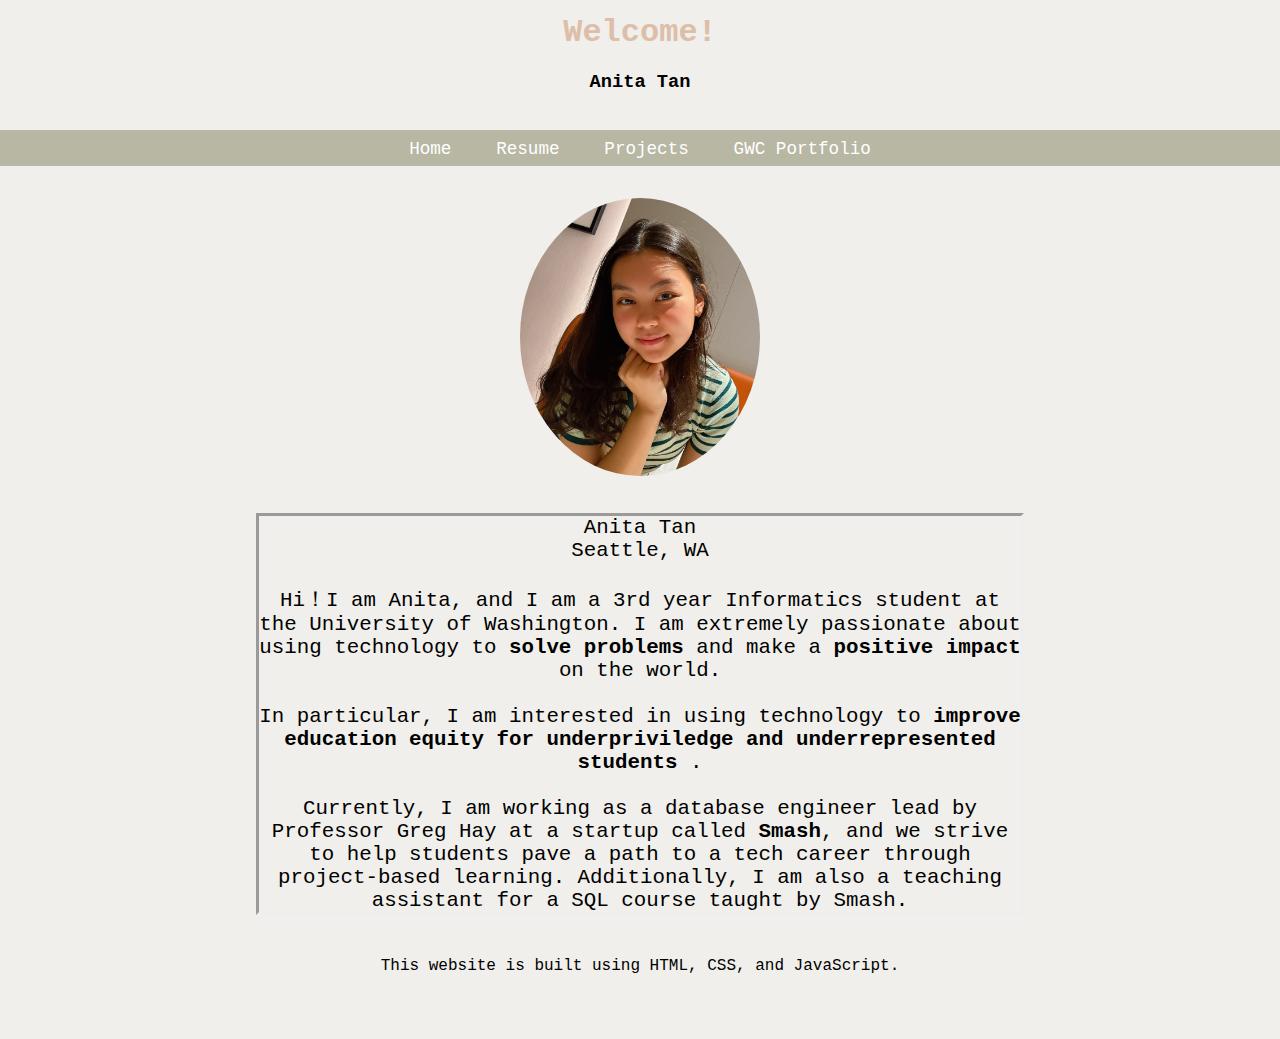
<file: index.html>
<!DOCTYPE html>
<html>

<head>

  <title>Anita's Website</title>
  <meta charset="utf-8" />
  <meta http-equiv="X-UA-Compatible" content="IE=edge" />
  <meta name="viewport" content="width=device-width, initial-scale=1" />

  <!-- link the webpage's stylesheet -->
  <link rel="stylesheet" href="https://anitatan2003.github.io/Anitas-website/style.css" />

  <!-- link the webpage's JavaScript file -->
  <script src="https://anitatan2003.github.io/Anitas-website/script.js" defer></script>

</head>

<body>

  <header>

    <!-- Heading -->
    <h2 class="mainHeading">Welcome!</h2>
    <h3>Anita Tan</h3>

    <!-- Navigation bar -->
    <nav>
      <ul>
        <li><a href="index.html">Home</a></li>
        <li><a href="resume.html">Resume</a></li>
        <li><a href="projects.html">Projects</a></li>
        <li><a href="GWCp.html">GWC Portfolio</a></li>

      </ul>
    </nav>

  </header>

  <!-- Self image -->
  <img id="me" src="assets/me2.jpg">
  <br>



  <!-- About me paragraph -->
  <main>
    <p class="intro"> Anita Tan
      <br> Seattle, WA </br>
      <br> Hi！I am Anita, and I am a 3rd year Informatics student at the University of Washington. I am extremely passionate about using technology to <b> solve problems </b> and make a <b> positive impact </b> on the world. </br>
    
    <br> In particular, I am interested in using technology to <strong> improve education equity for underpriviledge and underrepresented students </strong>. </br>
    
    <br> Currently, I am working as a database engineer lead by Professor Greg Hay at a startup called <b>Smash</b>, and we strive to help students pave a path to a tech career through project-based learning. Additionally, I am also a teaching assistant for a SQL course taught by Smash.
    </p>
    <p>This website is built using HTML, CSS, and JavaScript.</p>
  </main>



</body>

</html>
</file>
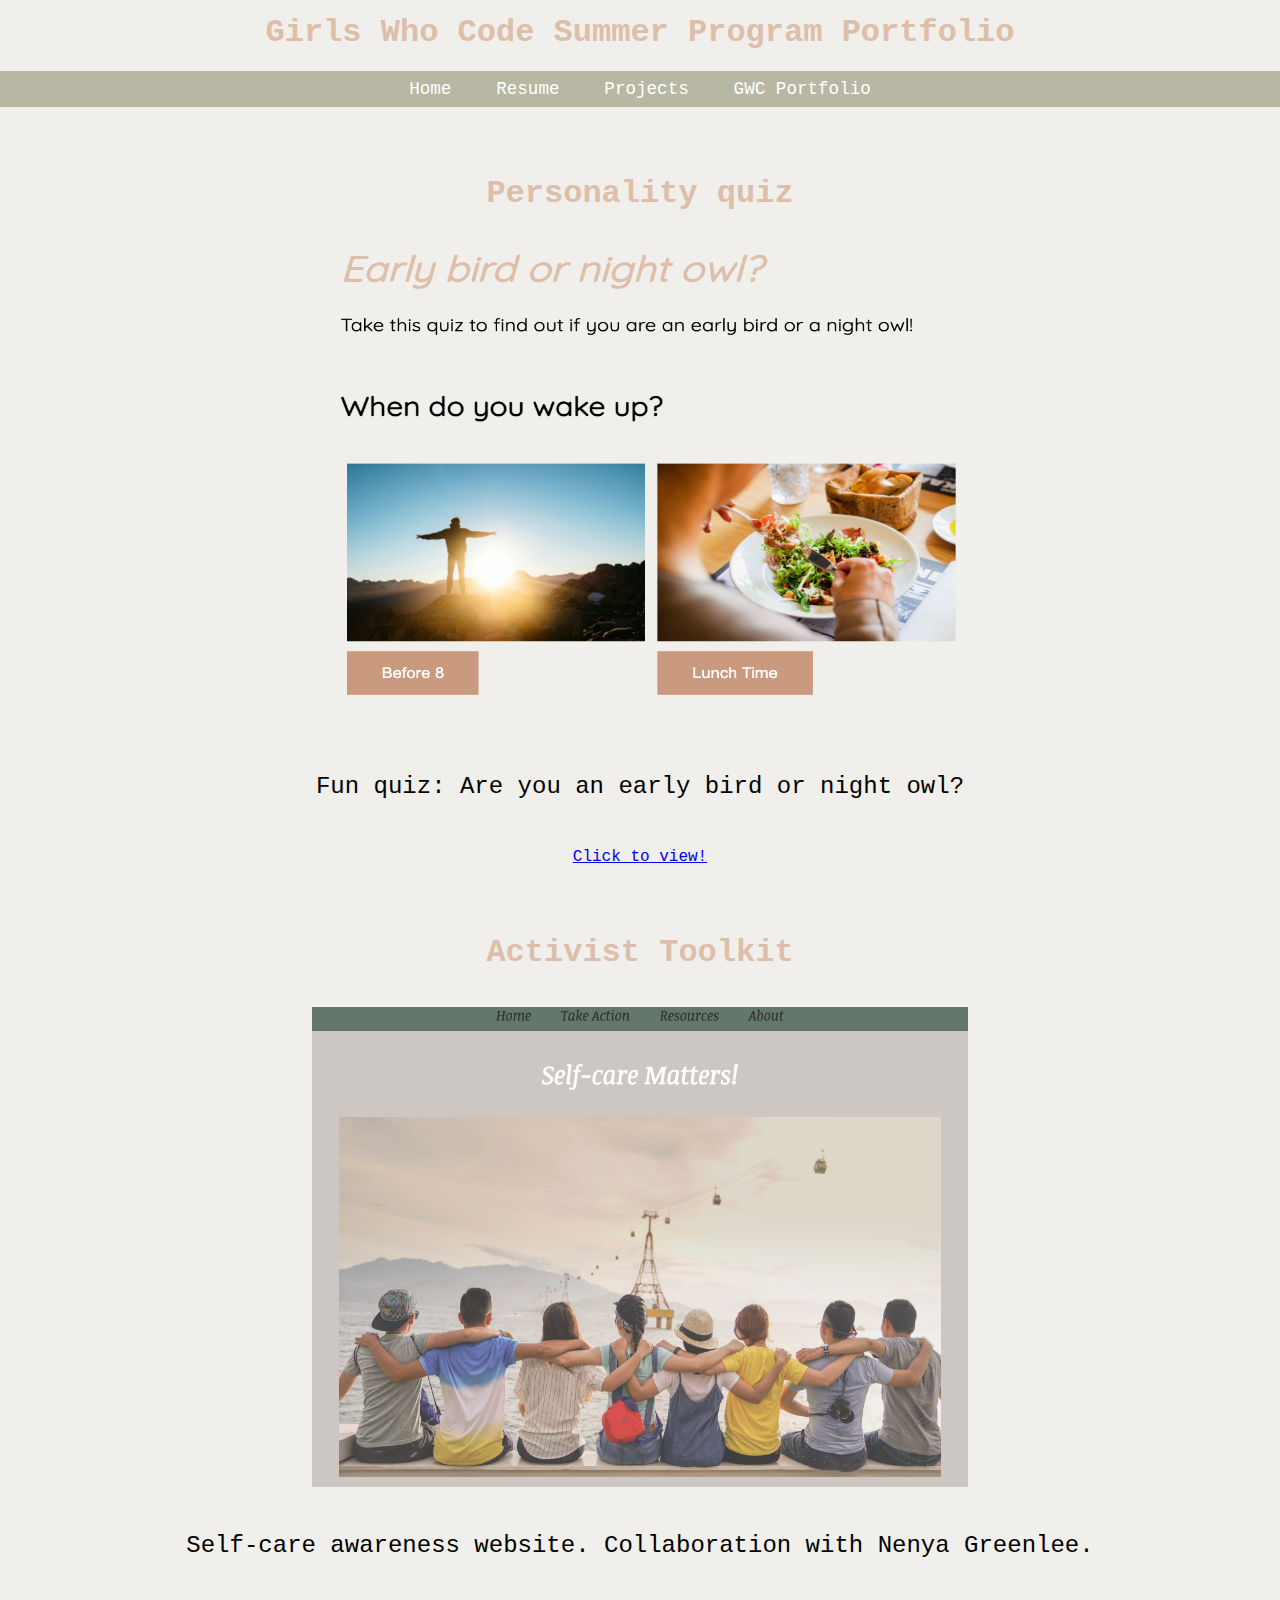
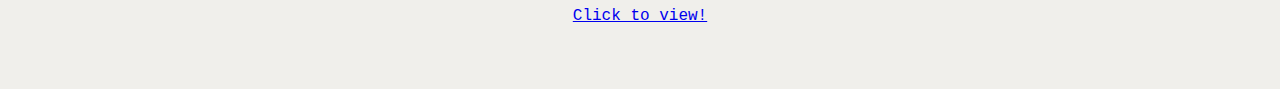
<file: GWCp.html>
<!DOCTYPE html>
<html>
  <head>
    
    <title> Anita Tan </title>
    <meta charset="utf-8" />
	  <meta http-equiv="X-UA-Compatible" content="IE=edge" />
	  <meta name="viewport" content="width=device-width, initial-scale=1" />

	  <!-- link the webpage's stylesheet -->
	  <link rel="stylesheet" href="https://anitatan2003.github.io/Anitas-website/style.css" />

	  <!-- link the webpage's JavaScript file -->
	  <script src="https://anitatan2003.github.io/Anitas-website/script.js" defer></script>

  </head>
  
  <body>

    <!-- heading -->
    <h2 class="mainHeading">Girls Who Code Summer Program Portfolio</h2>

    <!-- Navigation bar -->
    <nav>
      <ul>
        <li><a href="index.html">Home</a></li>
        <li><a href="resume.html">Resume</a></li>
        <li><a href="projects.html">Projects</a></li>
        <li><a href="GWCp.html">GWC Portfolio</a></li>

      </ul>
    </nav>
    
    <!-- project one -->
    <h2> Personality quiz </h2>
    <img id="img1" src="assets/SS.jpg" alt="picture of my personality quiz">
    <p class="text"> Fun quiz: Are you an early bird or night owl? </p> <a href="https://github.com/anitatan2003/Fun-Personality-Quiz.git">Click to view!</a>

    <!-- project two -->
    <h2>Activist Toolkit</h2>
    <img id="img2" src="assets/activist.png" alt="picture of the home page from my activist toolkit">
    <p class="text"> Self-care awareness website. Collaboration with Nenya Greenlee. </p>
    <a href="https://github.com/anitatan2003/Self-Care-Awareness-Site.git">Click to view!</a>

    

    
  </body>
</html>
</file>
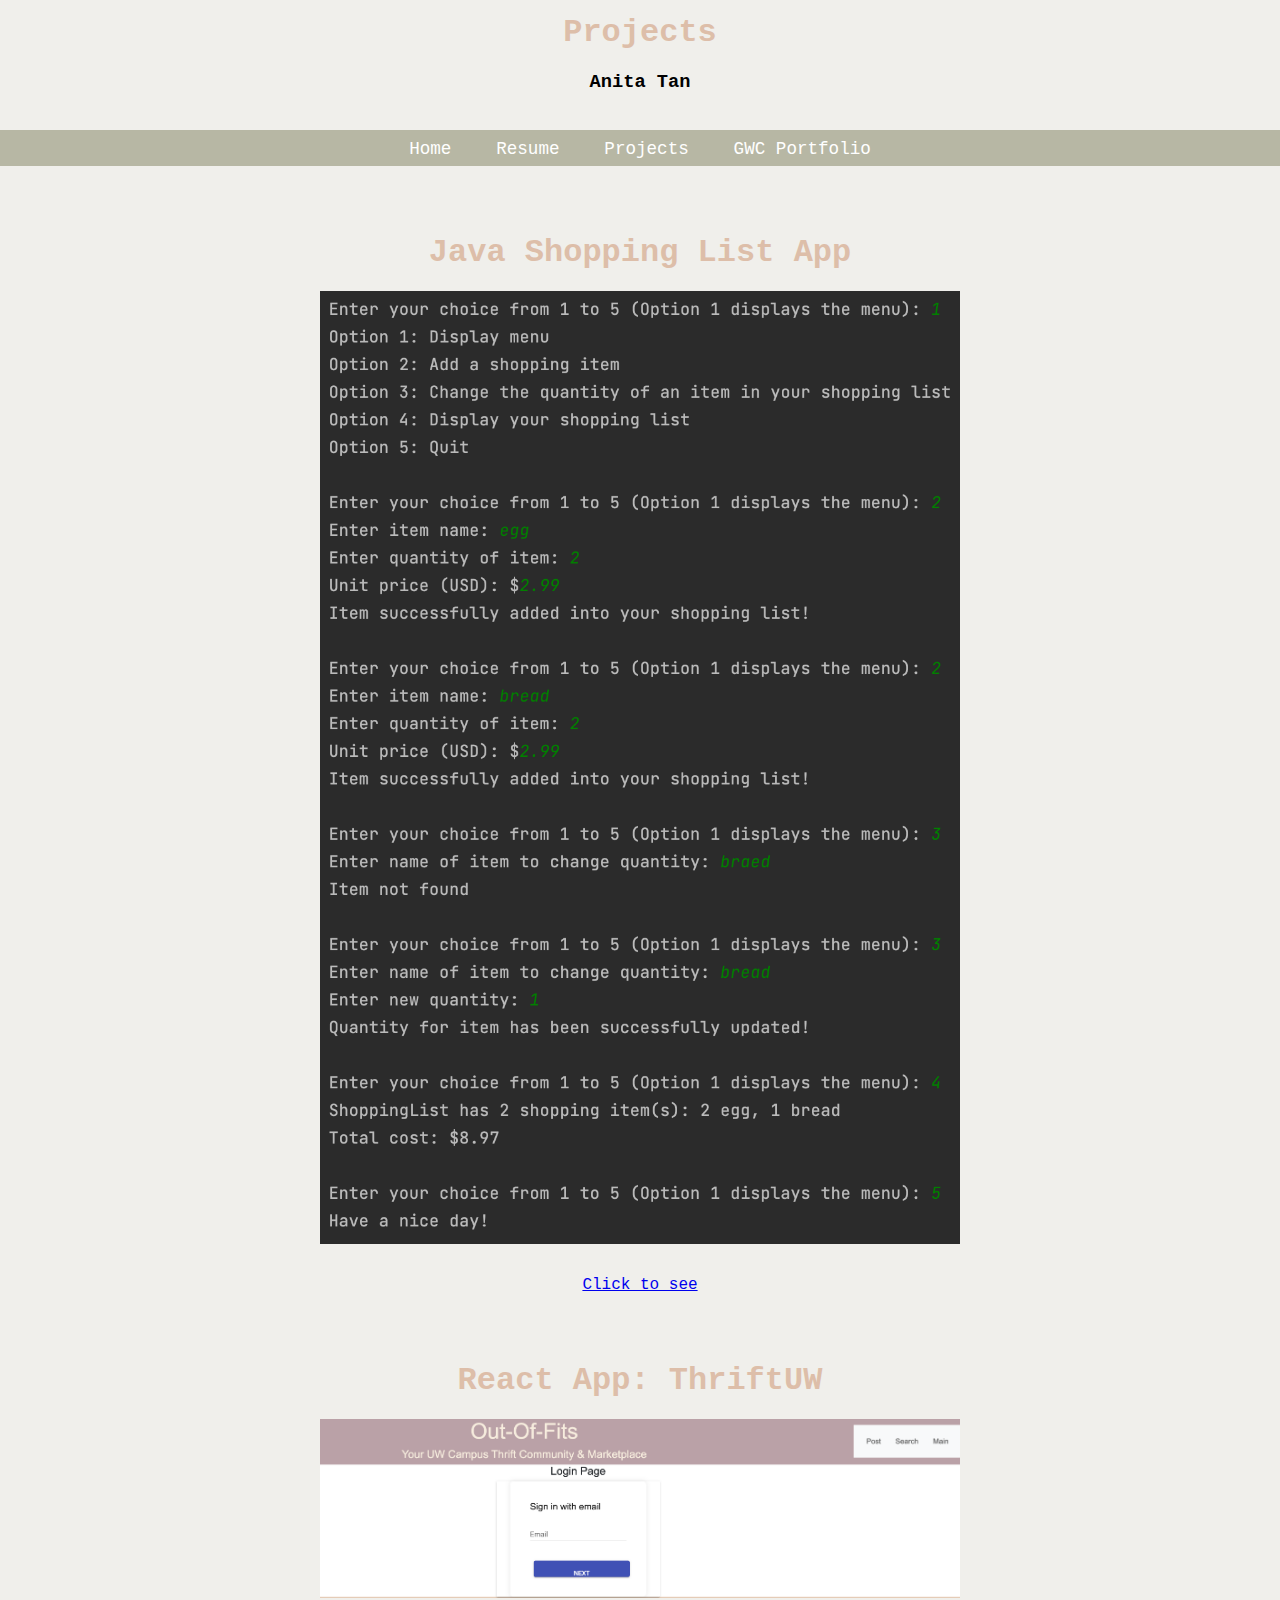
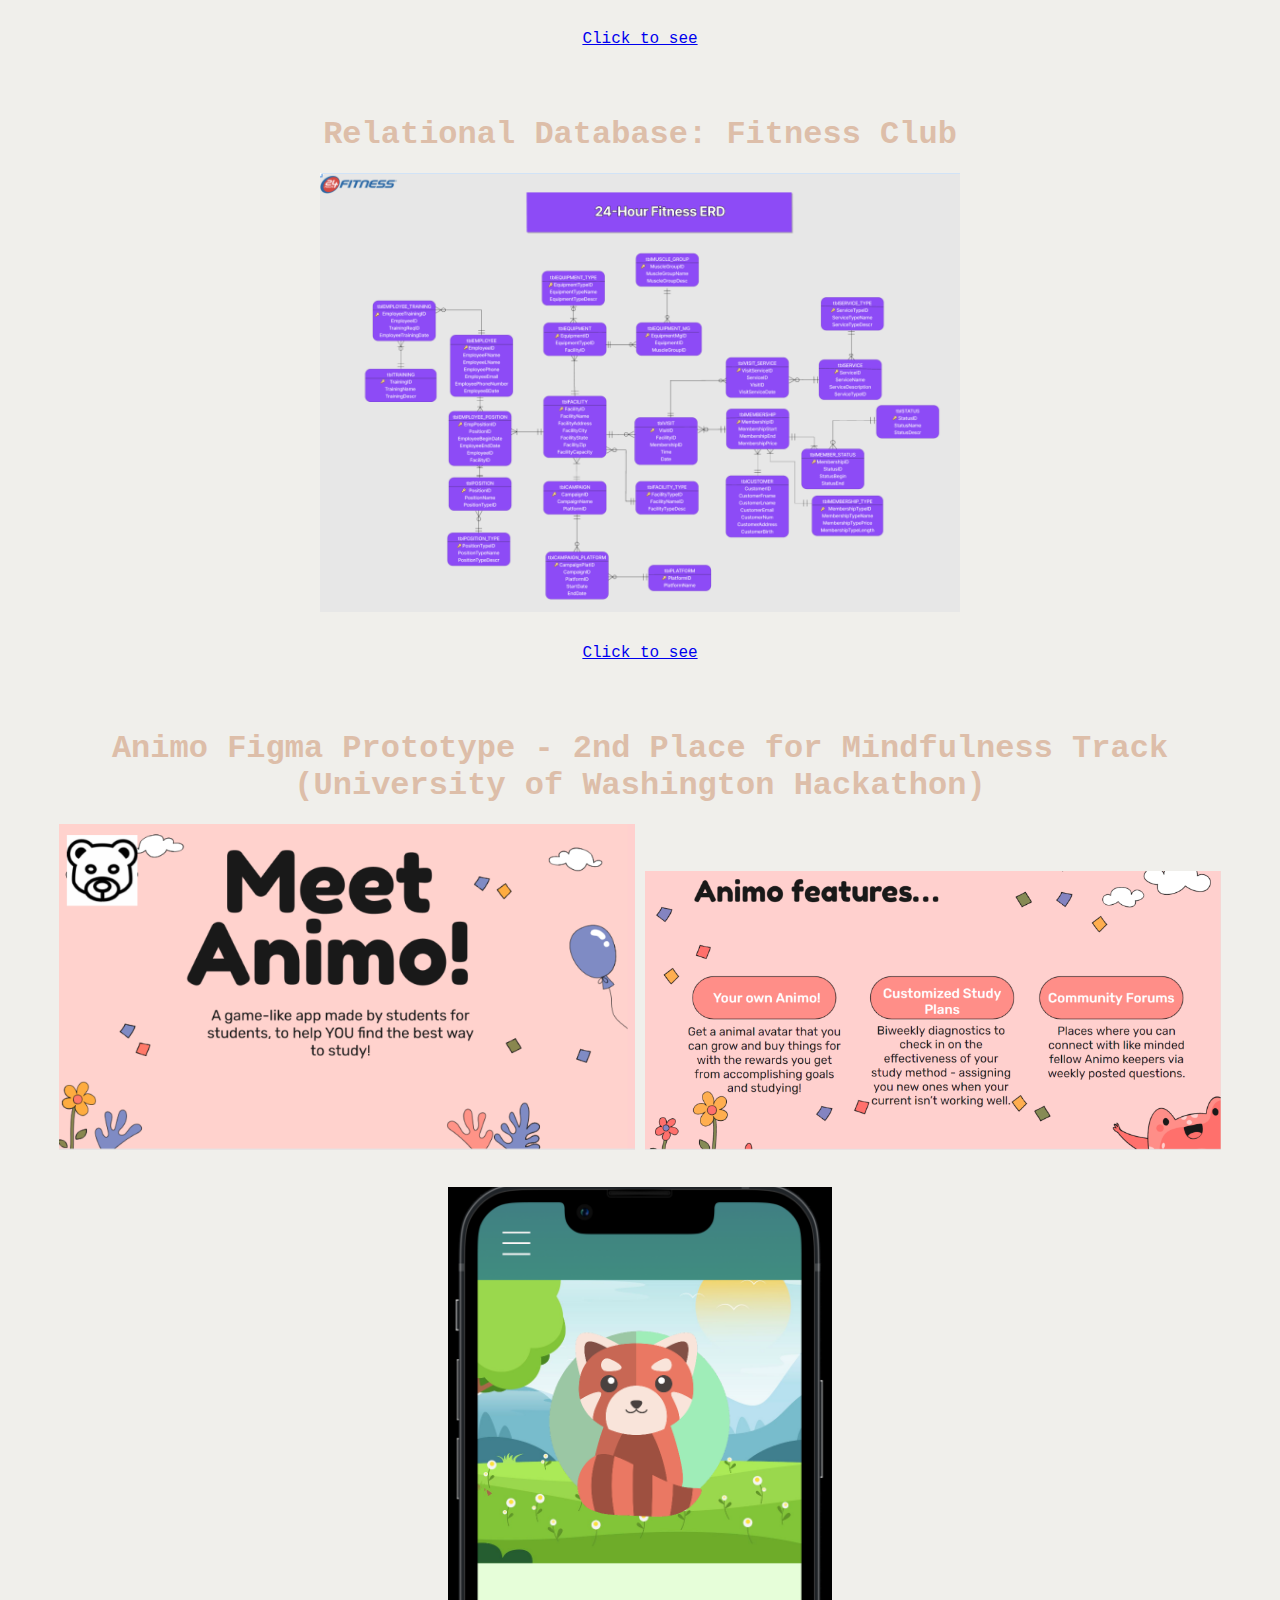
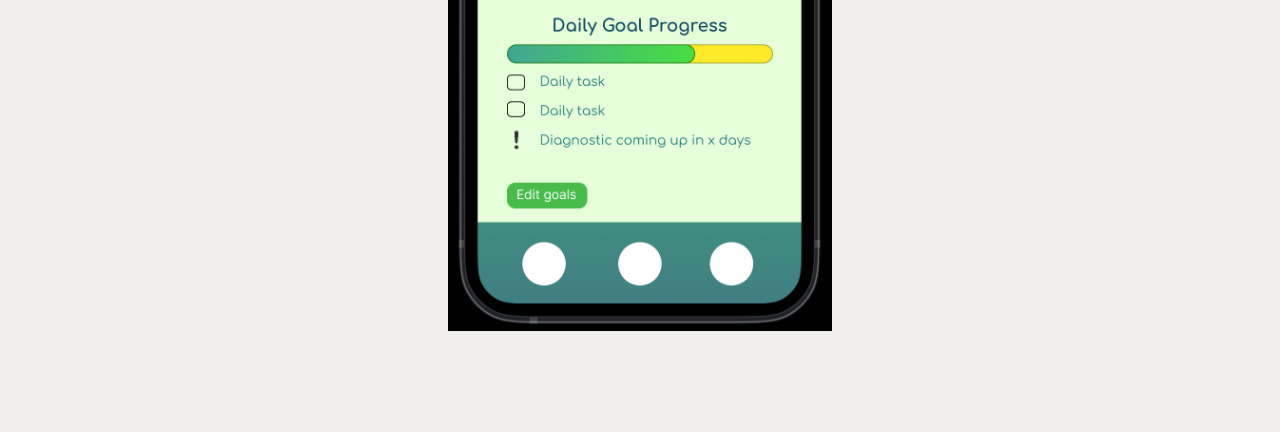
<file: projects.html>
<!DOCTYPE html>
<html>
  <head>
    
    <title>Academic Resume</title>
    <meta charset="utf-8" />
	  <meta http-equiv="X-UA-Compatible" content="IE=edge" />
	  <meta name="viewport" content="width=device-width, initial-scale=1" />

	  <!-- link the webpage's stylesheet -->
	  <link rel="stylesheet" href="https://anitatan2003.github.io/Anitas-website/style.css" />

	  <!-- link the webpage's JavaScript file -->
	  <script src="https://anitatan2003.github.io/Anitas-website/script.js" defer></script>

  </head>
  
  <body>
    
    <header>

    <!-- Heading -->
    <h2 class="mainHeading">Projects</h2>
    <h3>Anita Tan</h3>

    <!-- Navigation bar -->
    <nav>
      <ul>
        <li><a href="index.html">Home</a></li>
        <li><a href="resume.html">Resume</a></li>
        <li><a href="projects.html">Projects</a></li>
        <li><a href="GWCp.html">GWC Portfolio</a></li>

      </ul>
    </nav>
    
    </header>

    
    
    <!-- ShoppingList App -->
    <h2>Java Shopping List App </h2>
    <img id="shoplist" src="assets/shoppingList.png">
    
  <a href="https://github.com/anitatan2003/Java-Shopping-List-App.git"> Click to see </a>

    <h2>React App: ThriftUW</h2>
	<img id="shoplist" src="assets/thriftUWsignin.png">
	<a href="https://github.com/info340b-au23/project-ThriftUW.git"> Click to see </a>

    <h2> Relational Database: Fitness Club </h2>
	  <img id="shoplist" src="assets/fitnessERD.png">
	<a href="https://github.com/anitatan2003/FitnessClub-Database.git"> Click to see </a>
	  
    <h2>Animo Figma Prototype - 2nd Place for Mindfulness Track (University of Washington Hackathon) </h2>
    <img id="animo" src="assets/meetAnimo.png">
    <img id="animo" src="assets/animoFeatures.png">
    <img id="animo1" src="assets/animoPrototype.png">
    
    
  </body>
</html>
</file>
